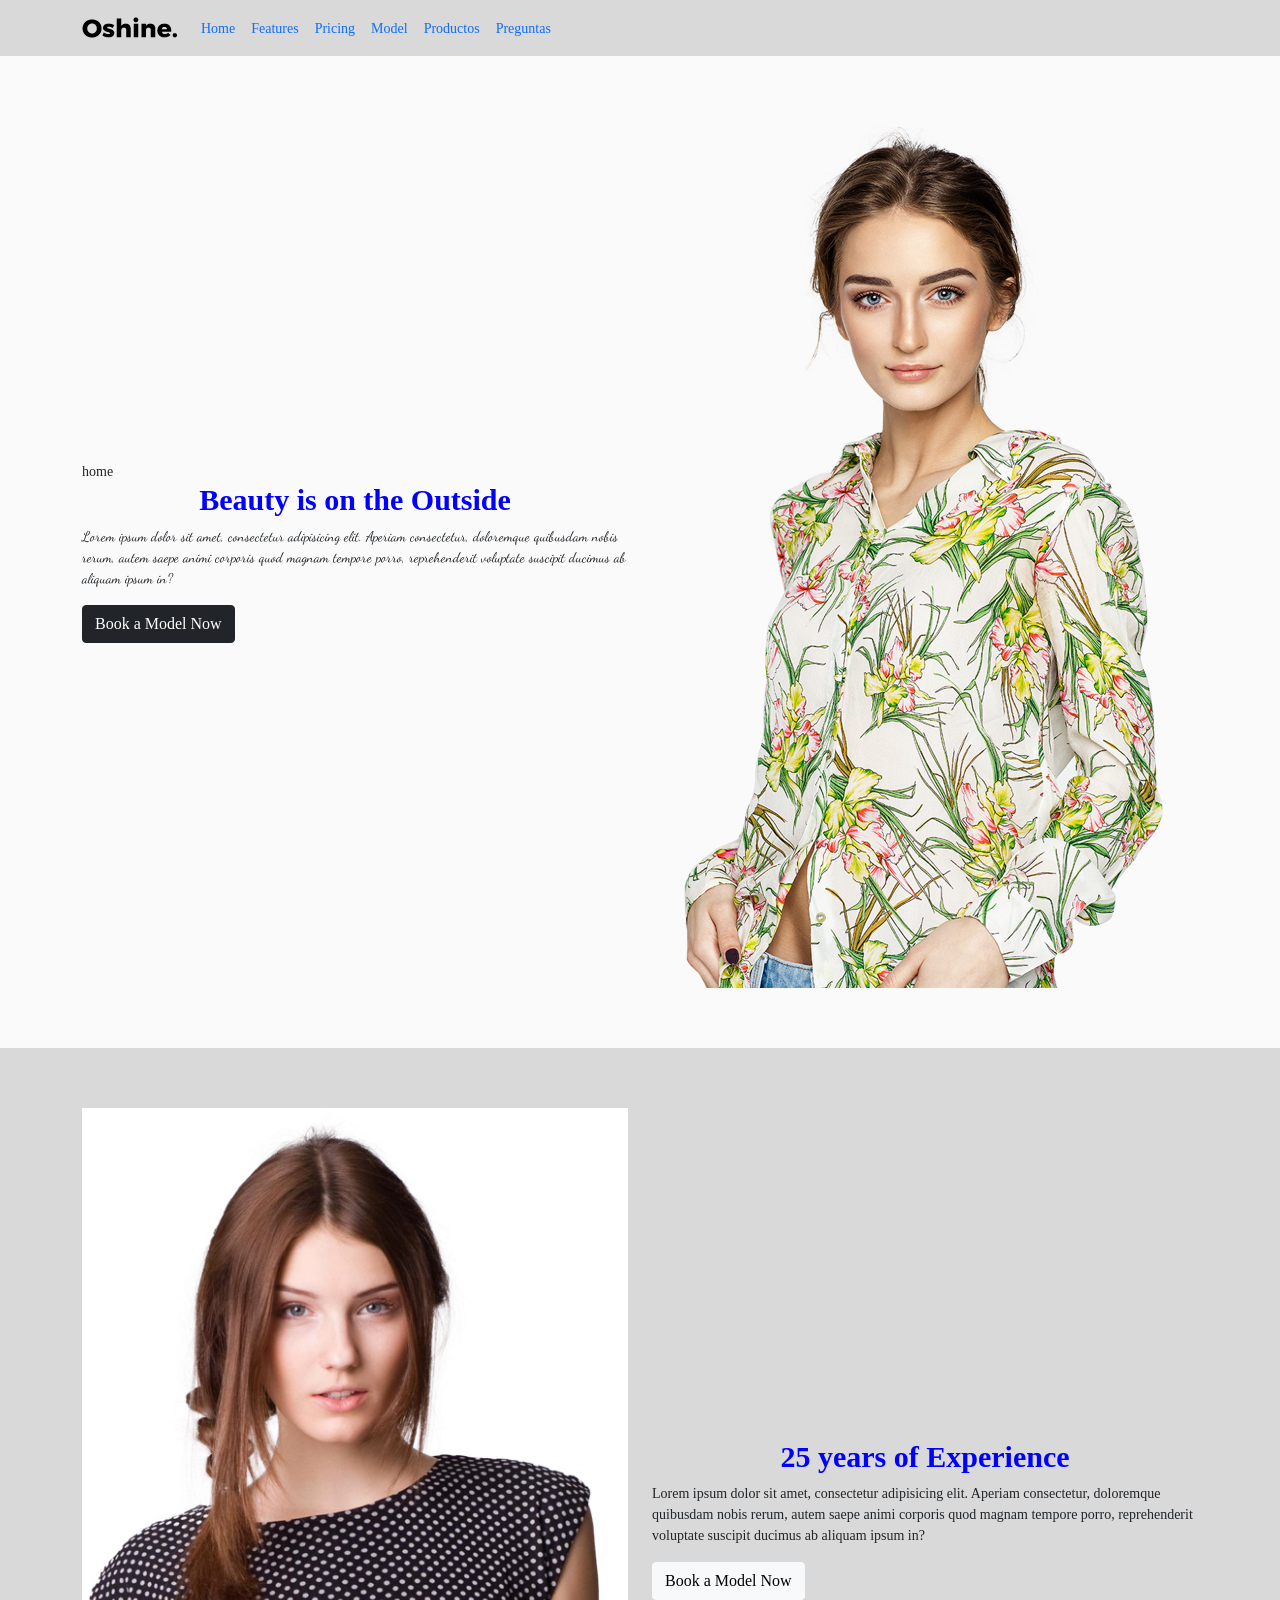
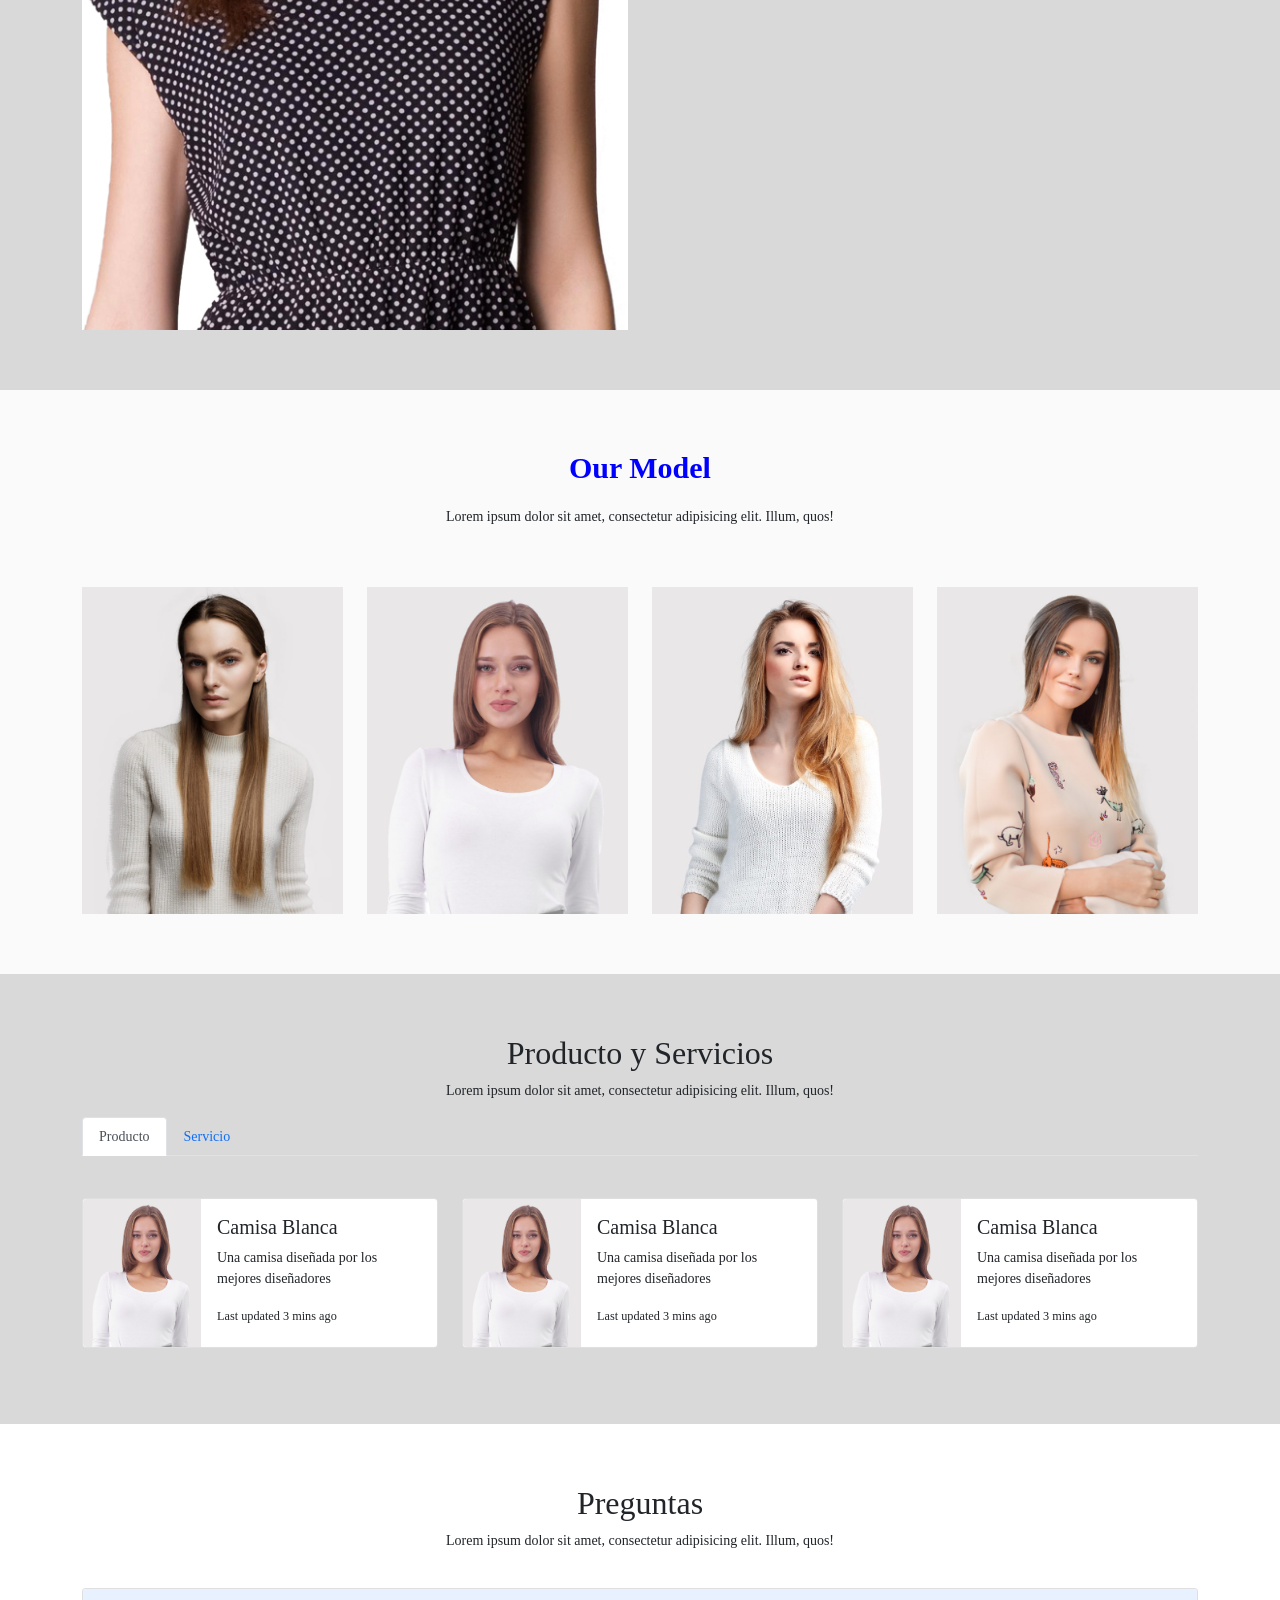
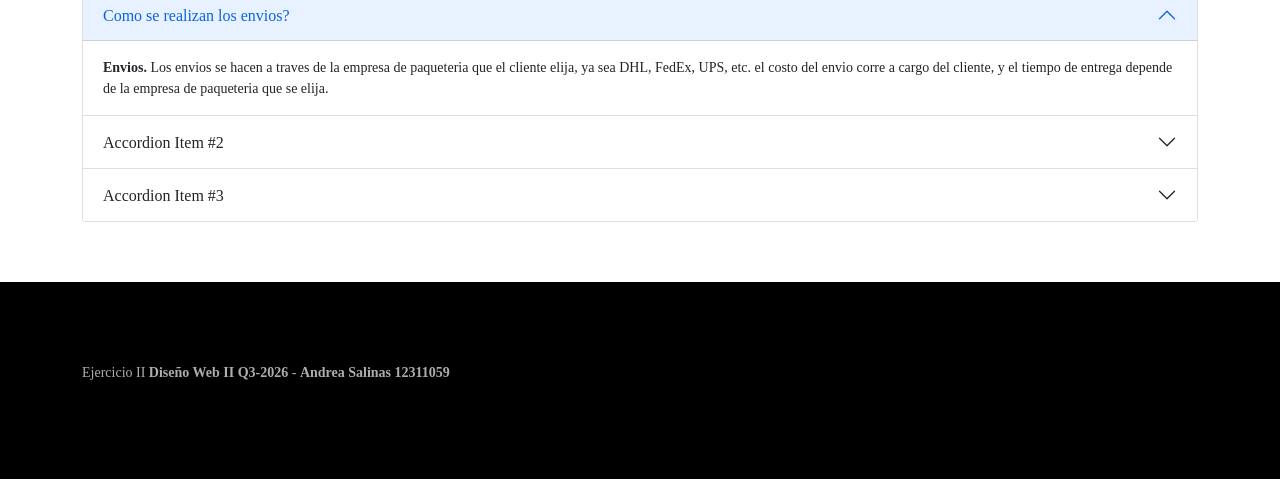
<file: index.html>
<!doctype html>
<html>

<head>
	<meta charset="utf-8">
	<meta name="viewport" content="width=device-width, initial-scale=1.0">
	<title>Ejercicio II - Diseño Web II</title>
	<link href="css/bootstrap.min.css" rel="stylesheet">
	<link href="css/style.css" rel="stylesheet">
	<link rel="preconnect" href="https://fonts.googleapis.com">
	<link rel="preconnect" href="https://fonts.gstatic.com" crossorigin>
	<link
		href="https://fonts.googleapis.com/css2?family=Asimovian&family=Dancing+Script:wght@400..700&family=Germania+One&display=swap"
		rel="stylesheet">
	<link href="https://fonts.googleapis.com/css2?family=Material+Icons">



	<!-- Google tag (gtag.js) -->
	<script async src="https://www.googletagmanager.com/gtag/js?id=G-QC12YY8GMV"></script>
	<script>
		window.dataLayer = window.dataLayer || [];
		function gtag() { dataLayer.push(arguments); }
		gtag('js', new Date());

		gtag('config', 'G-QC12YY8GMV');
	</script>
	<style>
		@media (width <=600px) {
			.titulo {
				color: blueviolet;
				font-size: 20px
			}
		}

		@media (width >=601px) {
			.titulo {
				color: blue;
				font-size: 30px
			}
		}

		@keyframes rotar {
			0% {
				transform: rotate(0deg);
			}

			100% {
				transform: rotate(360deg);
			}
		}

		.titulo {
			animation: rotar 5s linear infinite;
		}

		@keyframes cambiocolor {
			0% {
				color: black;
			}

			25% {
				color: crimson;
			}

			50% {
				color: chartreuse;
			}

			75% {
				color: blue;
			}

			100% {
				color: azure;
			}
		}

		#hero_text {
			animation: cambiocolor 10s linear infinite;
		}

		.dancing-scrip {
			font-family: "Dancing Script", cursive;
			font-optical-sizing: auto;

			font-style: normal;
		}
	</style>
</head>

<body>
	<header>
		<nav class="navbar navbar-expand-lg" style="background-color: #d9d9d9;">
			<div class="container">
				<a class="navbar-brand" href="#">
					<img src="img/oshine-new-logo-1.png" alt="Logo" class="d-inline-block align-text-top">
				</a>
				<button class="navbar-toggler" type="button" data-bs-toggle="collapse" data-bs-target="#navbarNav"
					aria-controls="navbarNav" aria-expanded="false" aria-label="Toggle navigation">
					<span class="navbar-toggler-icon"></span>
				</button>
				<div class="collapse navbar-collapse" id="navbarNav">
					<ul class="navbar-nav">
						<li class="nav-item">
							<a class="nav-link active" aria-current="page" href="#">Home</a>
						</li>
						<li class="nav-item">
							<a class="nav-link" href="#">Features</a>
						</li>
						<li class="nav-item">
							<a class="nav-link" href="#">Pricing</a>
						</li>
						<li class="nav-item">
							<a class="nav-link" href="#models">Model</a>
						</li>
						<li class="nav-item">
							<a class="nav-link" href="#productos">Productos</a>
						</li>
						</li>
						<li class="nav-item">
							<a class="nav-link" href="#preguntas">Preguntas</a>
						</li>


					</ul>
				</div>
			</div>
		</nav>
	</header>

	<main>


		<section id="hero" class="section">
			<div class="container">

				<div class="row d-flex align-items-center">
					<article class="col-md-6 col-sm-6 col-12 ">
						<span class="material-icons">home</span>
						<h2 class="titulo">Beauty is on the Outside</h2>
						<p id="hero_text" class="dancing-scrip">Lorem ipsum dolor sit amet, consectetur adipisicing
							elit. Aperiam consectetur,
							doloremque
							quibusdam nobis rerum, autem saepe animi corporis quod magnam tempore porro, reprehenderit
							voluptate suscipit ducimus ab aliquam ipsum in?</p>
						<a href="#" class="btn btn-dark">Book a Model Now</a>
					</article>

					<article class="col-md-6 col-sm-6 col-12">
						<img src="img/Img-1.jpg" alt="imagen" class="img-fluid">
					</article>
				</div>

			</div>
		</section>


		<section id="experience" class="section" style="background-color: #d9d9d9;">
			<div class="container">

				<div class="row d-flex align-items-center">

					<article class="col-md-6 col-sm-6 col-12">
						<img src="img/Img-2.jpg" alt="imagen" class="img-fluid">
					</article>

					<article class="col-md-6 col-sm-6 col-12">
						<h2 class="titulo">25 years of Experience</h2>
						<p>Lorem ipsum dolor sit amet, consectetur adipisicing elit. Aperiam consectetur, doloremque
							quibusdam nobis rerum, autem saepe animi corporis quod magnam tempore porro, reprehenderit
							voluptate suscipit ducimus ab aliquam ipsum in?</p>
						<a href="#" class="btn btn-light">Book a Model Now</a>
					</article>

				</div>

			</div>
		</section>


		<section id="models" class="section">
			<div class="container">

				<h2 class="titulo">Our Model</h2>
				<p>Lorem ipsum dolor sit amet, consectetur adipisicing elit. Illum, quos!</p>

				<div class="row">
					<article class="col-md-3 col-sm-6 col-12">
						<img src="img/model-1.jpg" alt="model" class="img-fluid">
					</article>

					<article class="col-md-3 col-sm-6 col-12">
						<img src="img/model-2.jpg" alt="model" class="img-fluid">
					</article>

					<article class="col-md-3 col-sm-6 col-12">
						<img src="img/model-3.jpg" alt="model" class="img-fluid">
					</article>

					<article class="col-md-3 col-sm-6 col-12">
						<img src="img/model-4.jpg" alt="model" class="img-fluid">
					</article>
				</div>

			</div>
		</section>

		<section id="productos" style="background-color: #d9d9d9;">

			<div class="container">
				<div class="centrado">
					<h2 class="">Producto y Servicios</h2>
					<p class="">Lorem ipsum dolor sit amet, consectetur adipisicing elit. Illum, quos!</p>
				</div>
				<ul class="nav nav-tabs" id="myTab" role="tablist">
					<li class="nav-item" role="presentation">
						<button class="nav-link active" id="home-tab" data-bs-toggle="tab"
							data-bs-target="#home-tab-pane" type="button" role="tab" aria-controls="home-tab-pane"
							aria-selected="true">Producto</button>
					</li>
					<li class="nav-item" role="presentation">
						<button class="nav-link" id="profile-tab" data-bs-toggle="tab"
							data-bs-target="#profile-tab-pane" type="button" role="tab" aria-controls="profile-tab-pane"
							aria-selected="false">Servicio</button>
					</li>

				</ul>
				<div class="tab-content" id="myTabContent">
					<div class="tab-pane fade show active" id="home-tab-pane" role="tabpanel" aria-labelledby="home-tab"
						tabindex="0">

						<div class="row">
							<div class="col-4">
								<br />
								<br />
								<div class="card mb-3" style="max-width: 540px;">
									<div class="row g-0">
										<div class="col-md-4">
											<img src="img/model-2.jpg" class="img-fluid rounded-start" alt="...">
										</div>
										<div class="col-md-8">
											<div class="card-body">
												<h5 class="card-title">Camisa Blanca</h5>
												<p class="card-text">Una camisa diseñada por los mejores diseñadores</p>
												<p class="card-text"><small class="text-body-secondary">Last updated 3
														mins ago</small></p>
											</div>
										</div>
									</div>
								</div>
							</div>
							<div class="col-4">
								<br />
								<br />
								<div class="card mb-3" style="max-width: 540px;">
									<div class="row g-0">
										<div class="col-md-4">
											<img src="img/model-2.jpg" class="img-fluid rounded-start" alt="...">
										</div>
										<div class="col-md-8">
											<div class="card-body">
												<h5 class="card-title">Camisa Blanca</h5>
												<p class="card-text">Una camisa diseñada por los mejores diseñadores</p>
												<p class="card-text"><small class="text-body-secondary">Last updated 3
														mins ago</small></p>
											</div>
										</div>
									</div>
								</div>
							</div>
							<div class="col-4">
								<br />
								<br />
								<div class="card mb-3" style="max-width: 540px;">
									<div class="row g-0">
										<div class="col-md-4">
											<img src="img/model-2.jpg" class="img-fluid rounded-start" alt="...">
										</div>
										<div class="col-md-8">
											<div class="card-body">
												<h5 class="card-title">Camisa Blanca</h5>
												<p class="card-text">Una camisa diseñada por los mejores diseñadores</p>
												<p class="card-text"><small class="text-body-secondary">Last updated 3
														mins ago</small></p>
											</div>
										</div>
									</div>
								</div>
							</div>
						</div>

					</div>
					<div class="tab-pane fade" id="profile-tab-pane" role="tabpanel" aria-labelledby="profile-tab"
						tabindex="0">
						Aqui van los servicios que ofrece la empresa

					</div>

				</div>

			</div>

		</section>
		<section>
			<div class="container">
				<div class="centrado">
					<h2 class="">Preguntas</h2>
					<p class="">Lorem ipsum dolor sit amet, consectetur adipisicing elit. Illum, quos!</p>
				</div>
				<br />
				<div class="accordion" id="accordionPanelsStayOpenExample">
					<div class="accordion-item">
						<h2 class="accordion-header">
							<button class="accordion-button" type="button" data-bs-toggle="collapse"
								data-bs-target="#panelsStayOpen-collapseOne" aria-expanded="true"
								aria-controls="panelsStayOpen-collapseOne">
								Como se realizan los envios?
							</button>
						</h2>
						<div id="preguntas" class="accordion-collapse collapse show">
							<div class="accordion-body">
								<strong>Envios.</strong>
								Los envios se hacen a traves de la empresa de paqueteria que el cliente elija, ya sea
								DHL, FedEx, UPS, etc.
								el costo del envio corre a cargo del cliente, y el tiempo de entrega depende de la
								empresa de paqueteria que se elija.
							</div>
						</div>
					</div>
					<div class="accordion-item">
						<h2 class="accordion-header">
							<button class="accordion-button collapsed" type="button" data-bs-toggle="collapse"
								data-bs-target="#panelsStayOpen-collapseTwo" aria-expanded="false"
								aria-controls="panelsStayOpen-collapseTwo">
								Accordion Item #2
							</button>
						</h2>
						<div id="panelsStayOpen-collapseTwo" class="accordion-collapse collapse">
							<div class="accordion-body">
								<strong>This is the second item’s accordion body.</strong> It is hidden by default,
								until the collapse plugin adds the appropriate classes that we use to style each
								element. These classes control the overall appearance, as well as the showing and hiding
								via CSS transitions. You can modify any of this with custom CSS or overriding our
								default variables. It’s also worth noting that just about any HTML can go within the
								<code>.accordion-body</code>, though the transition does limit overflow.
							</div>
						</div>
					</div>
					<div class="accordion-item">
						<h2 class="accordion-header">
							<button class="accordion-button collapsed" type="button" data-bs-toggle="collapse"
								data-bs-target="#panelsStayOpen-collapseThree" aria-expanded="false"
								aria-controls="panelsStayOpen-collapseThree">
								Accordion Item #3
							</button>
						</h2>
						<div id="panelsStayOpen-collapseThree" class="accordion-collapse collapse">
							<div class="accordion-body">
								<strong>This is the third item’s accordion body.</strong> It is hidden by default, until
								the collapse plugin adds the appropriate classes that we use to style each element.
								These classes control the overall appearance, as well as the showing and hiding via CSS
								transitions. You can modify any of this with custom CSS or overriding our default
								variables. It’s also worth noting that just about any HTML can go within the
								<code>.accordion-body</code>, though the transition does limit overflow.
							</div>
						</div>
					</div>
				</div>

			</div>
		</section>



	</main>

	<footer>
		<div class="container">
			<p>Ejercicio II <b>Diseño Web II Q3-2026</b> - <b>Andrea Salinas 12311059</b></p>
		</div>
	</footer>






	<script src="https://cdn.jsdelivr.net/npm/bootstrap@5.3.8/dist/js/bootstrap.bundle.min.js"
		integrity="sha384-FKyoEForCGlyvwx9Hj09JcYn3nv7wiPVlz7YYwJrWVcXK/BmnVDxM+D2scQbITxI"
		crossorigin="anonymous"></script>

</body>

</html>
</file>
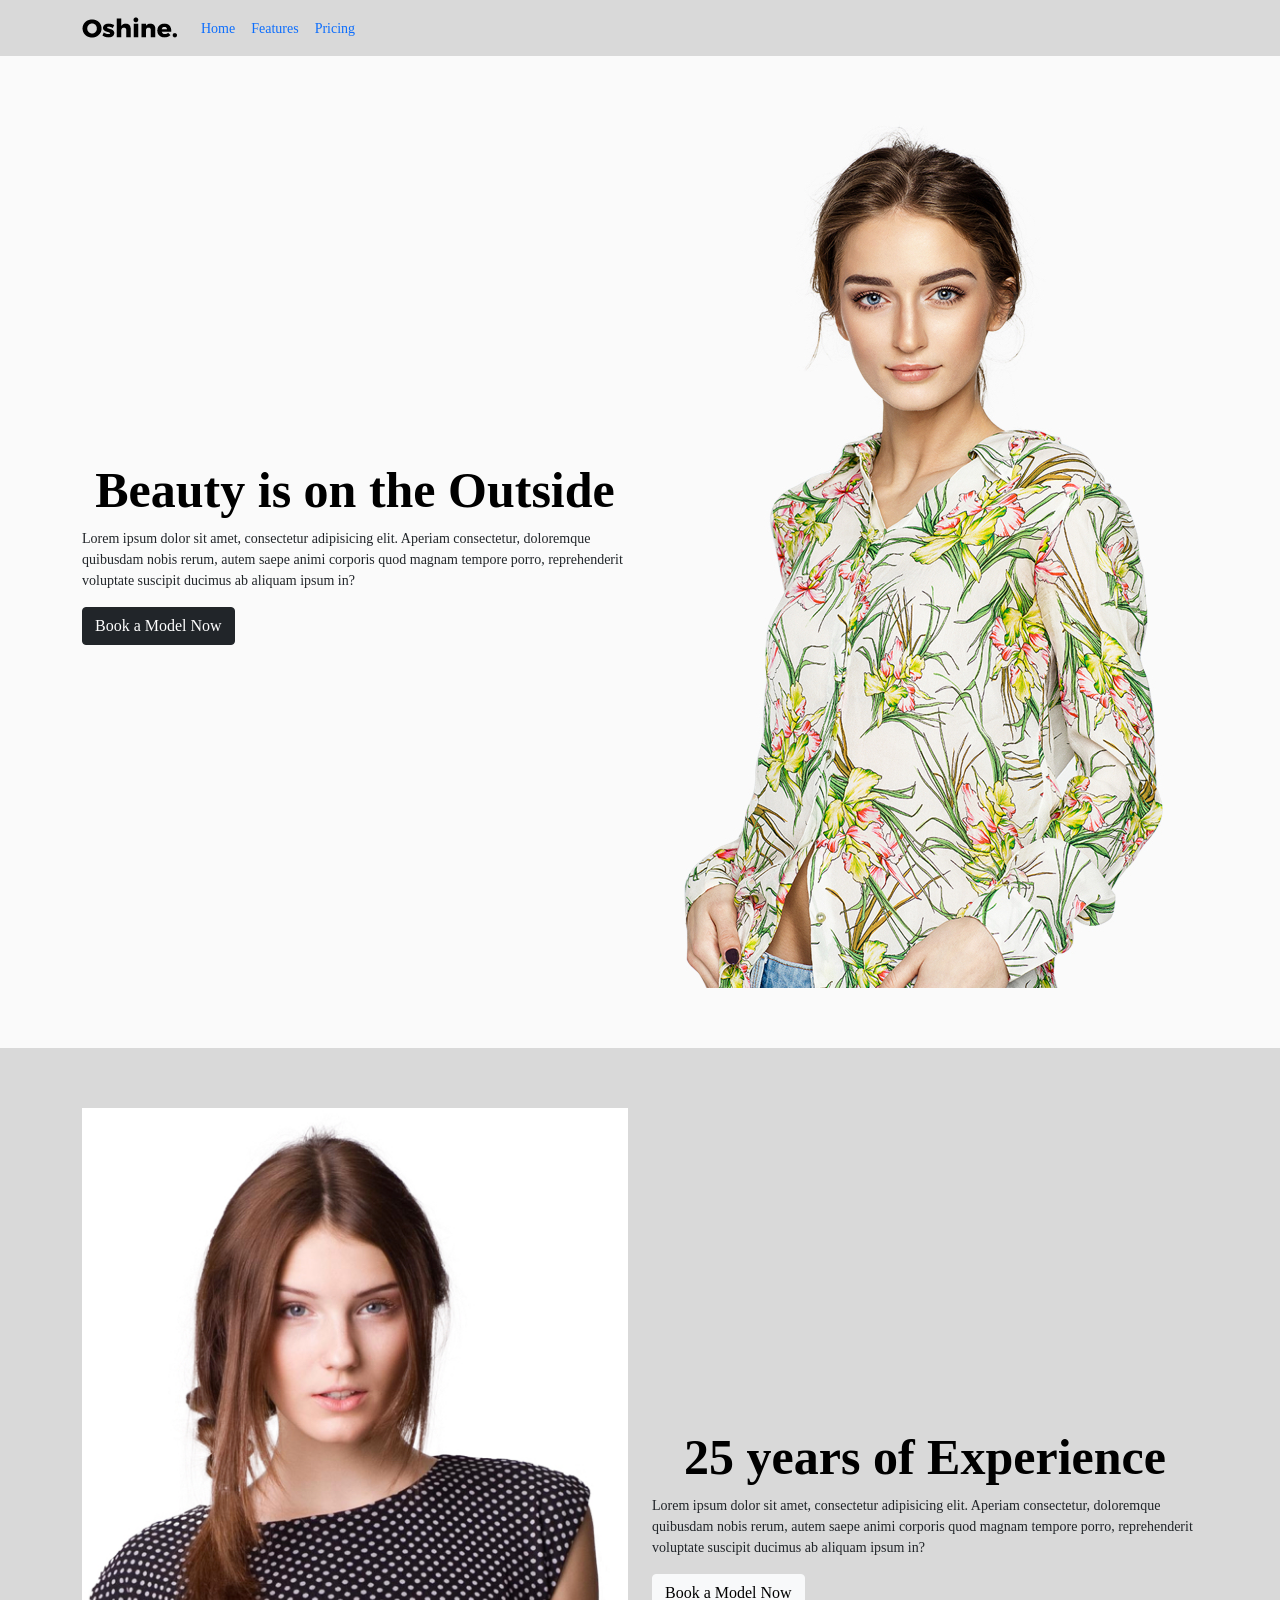
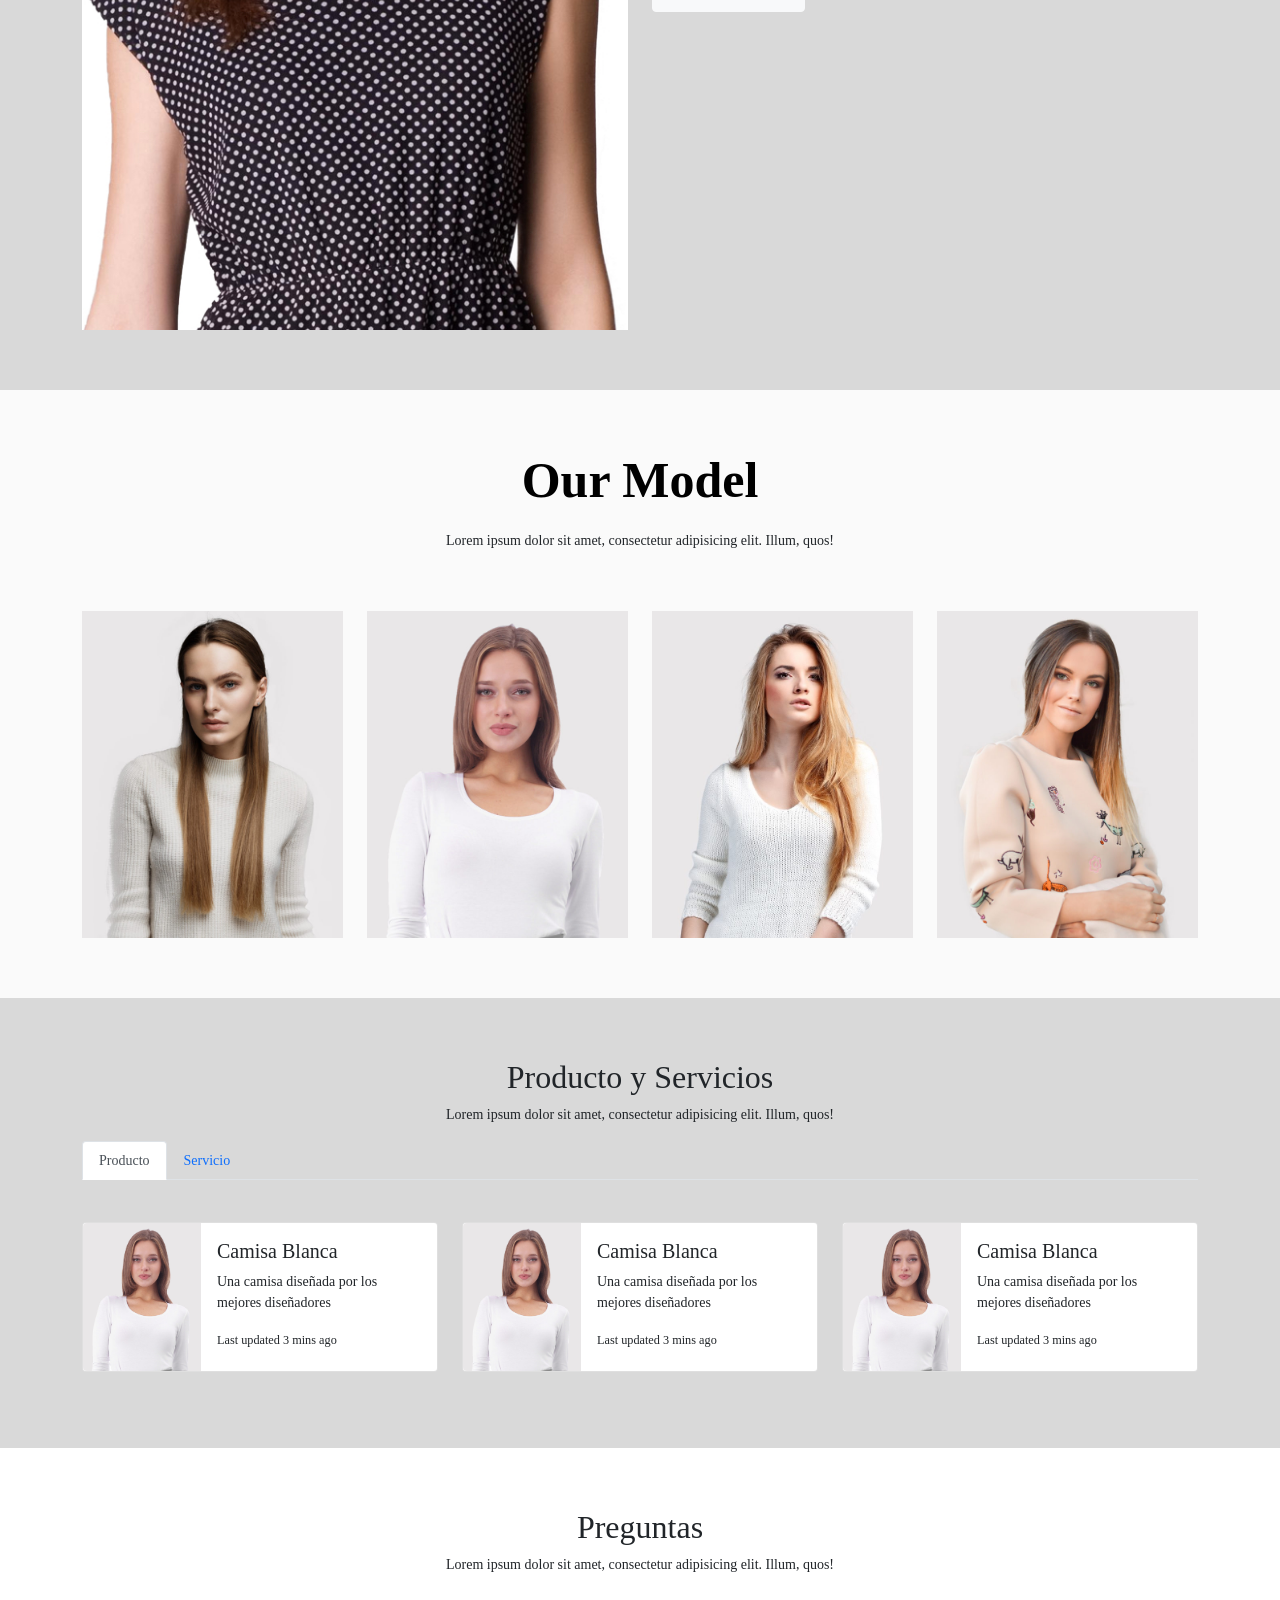
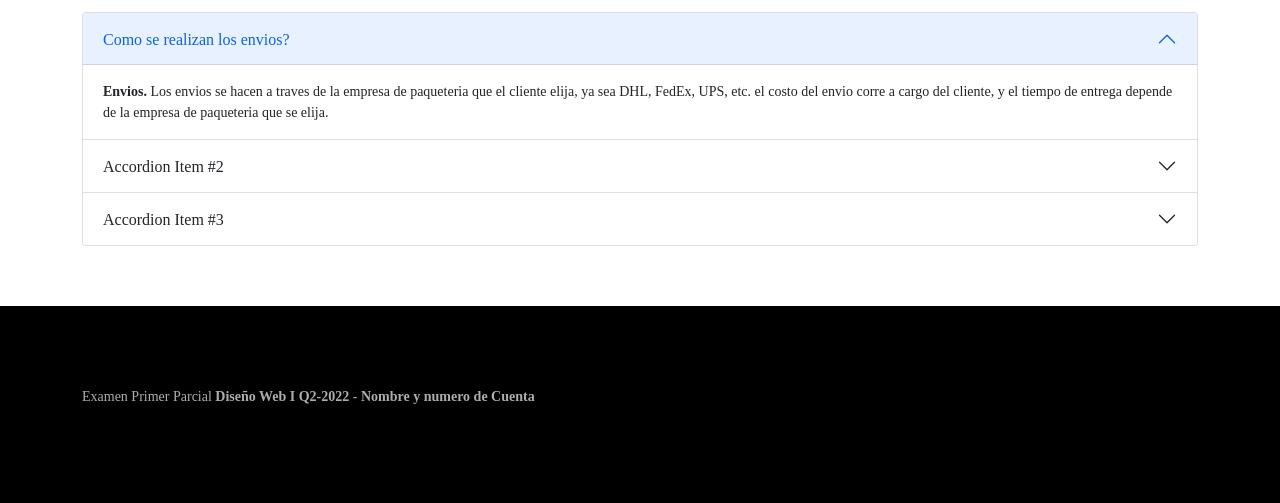
<file: Examen I/ejercicio2/index.html>
<!doctype html>
<html>

<head>
	<meta charset="utf-8">
	<meta name="viewport" content="width=device-width, initial-scale=1.0">
	<title>Examen Primer Parcial - Diseño Web I</title>
	<link href="css/bootstrap.min.css" rel="stylesheet">
	<link href="css/style.css" rel="stylesheet">
</head>

<body>
	<header>
		<nav class="navbar navbar-expand-lg" style="background-color: #d9d9d9;">
			<div class="container">
				<a class="navbar-brand" href="#">
					<img src="img/oshine-new-logo-1.png" alt="Logo" class="d-inline-block align-text-top">
				</a>
				<button class="navbar-toggler" type="button" data-bs-toggle="collapse" data-bs-target="#navbarNav"
					aria-controls="navbarNav" aria-expanded="false" aria-label="Toggle navigation">
					<span class="navbar-toggler-icon"></span>
				</button>
				<div class="collapse navbar-collapse" id="navbarNav">
					<ul class="navbar-nav">
						<li class="nav-item">
							<a class="nav-link active" aria-current="page" href="#">Home</a>
						</li>
						<li class="nav-item">
							<a class="nav-link" href="#">Features</a>
						</li>
						<li class="nav-item">
							<a class="nav-link" href="#">Pricing</a>
						</li>

					</ul>
				</div>
			</div>
		</nav>
	</header>

	<main>


		<section id="hero" class="section">
			<div class="container">

				<div class="row d-flex align-items-center">
					<article class="col-md-6 col-sm-6 col-12 ">
						<h2 class="titulo">Beauty is on the Outside</h2>
						<p>Lorem ipsum dolor sit amet, consectetur adipisicing elit. Aperiam consectetur, doloremque
							quibusdam nobis rerum, autem saepe animi corporis quod magnam tempore porro, reprehenderit
							voluptate suscipit ducimus ab aliquam ipsum in?</p>
						<a href="#" class="btn btn-dark">Book a Model Now</a>
					</article>

					<article class="col-md-6 col-sm-6 col-12">
						<img src="img/Img-1.jpg" alt="imagen" class="img-fluid">
					</article>
				</div>

			</div>
		</section>


		<section id="experience" class="section" style="background-color: #d9d9d9;">
			<div class="container">

				<div class="row d-flex align-items-center">

					<article class="col-md-6 col-sm-6 col-12">
						<img src="img/Img-2.jpg" alt="imagen" class="img-fluid">
					</article>

					<article class="col-md-6 col-sm-6 col-12">
						<h2 class="titulo">25 years of Experience</h2>
						<p>Lorem ipsum dolor sit amet, consectetur adipisicing elit. Aperiam consectetur, doloremque
							quibusdam nobis rerum, autem saepe animi corporis quod magnam tempore porro, reprehenderit
							voluptate suscipit ducimus ab aliquam ipsum in?</p>
						<a href="#" class="btn btn-light">Book a Model Now</a>
					</article>

				</div>

			</div>
		</section>


		<section id="models" class="section">
			<div class="container">

				<h2 class="titulo">Our Model</h2>
				<p>Lorem ipsum dolor sit amet, consectetur adipisicing elit. Illum, quos!</p>

				<div class="row">
					<article class="col-md-3 col-sm-6 col-12">
						<img src="img/model-1.jpg" alt="model" class="img-fluid">
					</article>

					<article class="col-md-3 col-sm-6 col-12">
						<img src="img/model-2.jpg" alt="model" class="img-fluid">
					</article>

					<article class="col-md-3 col-sm-6 col-12">
						<img src="img/model-3.jpg" alt="model" class="img-fluid">
					</article>

					<article class="col-md-3 col-sm-6 col-12">
						<img src="img/model-4.jpg" alt="model" class="img-fluid">
					</article>
				</div>

			</div>
		</section>

		<section style="background-color: #d9d9d9;">

			<div class="container">
				<div class="centrado">
					<h2 class="">Producto y Servicios</h2>
					<p class="">Lorem ipsum dolor sit amet, consectetur adipisicing elit. Illum, quos!</p>
				</div>
				<ul class="nav nav-tabs" id="myTab" role="tablist">
					<li class="nav-item" role="presentation">
						<button class="nav-link active" id="home-tab" data-bs-toggle="tab"
							data-bs-target="#home-tab-pane" type="button" role="tab" aria-controls="home-tab-pane"
							aria-selected="true">Producto</button>
					</li>
					<li class="nav-item" role="presentation">
						<button class="nav-link" id="profile-tab" data-bs-toggle="tab"
							data-bs-target="#profile-tab-pane" type="button" role="tab" aria-controls="profile-tab-pane"
							aria-selected="false">Servicio</button>
					</li>

				</ul>
				<div class="tab-content" id="myTabContent">
					<div class="tab-pane fade show active" id="home-tab-pane" role="tabpanel" aria-labelledby="home-tab"
						tabindex="0">

						<div class="row">
							<div class="col-4">
								<br />
								<br />
								<div class="card mb-3" style="max-width: 540px;">
									<div class="row g-0">
										<div class="col-md-4">
											<img src="img/model-2.jpg" class="img-fluid rounded-start" alt="...">
										</div>
										<div class="col-md-8">
											<div class="card-body">
												<h5 class="card-title">Camisa Blanca</h5>
												<p class="card-text">Una camisa diseñada por los mejores diseñadores</p>
												<p class="card-text"><small class="text-body-secondary">Last updated 3
														mins ago</small></p>
											</div>
										</div>
									</div>
								</div>
							</div>
							<div class="col-4">
								<br />
								<br />
								<div class="card mb-3" style="max-width: 540px;">
									<div class="row g-0">
										<div class="col-md-4">
											<img src="img/model-2.jpg" class="img-fluid rounded-start" alt="...">
										</div>
										<div class="col-md-8">
											<div class="card-body">
												<h5 class="card-title">Camisa Blanca</h5>
												<p class="card-text">Una camisa diseñada por los mejores diseñadores</p>
												<p class="card-text"><small class="text-body-secondary">Last updated 3
														mins ago</small></p>
											</div>
										</div>
									</div>
								</div>
							</div>
							<div class="col-4">
								<br />
								<br />
								<div class="card mb-3" style="max-width: 540px;">
									<div class="row g-0">
										<div class="col-md-4">
											<img src="img/model-2.jpg" class="img-fluid rounded-start" alt="...">
										</div>
										<div class="col-md-8">
											<div class="card-body">
												<h5 class="card-title">Camisa Blanca</h5>
												<p class="card-text">Una camisa diseñada por los mejores diseñadores</p>
												<p class="card-text"><small class="text-body-secondary">Last updated 3
														mins ago</small></p>
											</div>
										</div>
									</div>
								</div>
							</div>
						</div>

					</div>
					<div class="tab-pane fade" id="profile-tab-pane" role="tabpanel" aria-labelledby="profile-tab"
						tabindex="0">
						Aqui van los servicios que ofrece la empresa

					</div>

				</div>

			</div>

		</section>
		<section>
			<div class="container">
				<div class="centrado">
					<h2 class="">Preguntas</h2>
					<p class="">Lorem ipsum dolor sit amet, consectetur adipisicing elit. Illum, quos!</p>
				</div>
				<br />
				<div class="accordion" id="accordionPanelsStayOpenExample">
					<div class="accordion-item">
						<h2 class="accordion-header">
							<button class="accordion-button" type="button" data-bs-toggle="collapse"
								data-bs-target="#panelsStayOpen-collapseOne" aria-expanded="true"
								aria-controls="panelsStayOpen-collapseOne">
								Como se realizan los envios? 
							</button>
						</h2>
						<div id="panelsStayOpen-collapseOne" class="accordion-collapse collapse show">
							<div class="accordion-body">
								<strong>Envios.</strong> 
								Los envios se hacen a traves de la empresa de paqueteria que el cliente elija, ya sea DHL, FedEx, UPS, etc.
								el costo del envio corre a cargo del cliente, y el tiempo de entrega depende de la empresa de paqueteria que se elija.
							</div>
						</div>
					</div>
					<div class="accordion-item">
						<h2 class="accordion-header">
							<button class="accordion-button collapsed" type="button" data-bs-toggle="collapse"
								data-bs-target="#panelsStayOpen-collapseTwo" aria-expanded="false"
								aria-controls="panelsStayOpen-collapseTwo">
								Accordion Item #2
							</button>
						</h2>
						<div id="panelsStayOpen-collapseTwo" class="accordion-collapse collapse">
							<div class="accordion-body">
								<strong>This is the second item’s accordion body.</strong> It is hidden by default,
								until the collapse plugin adds the appropriate classes that we use to style each
								element. These classes control the overall appearance, as well as the showing and hiding
								via CSS transitions. You can modify any of this with custom CSS or overriding our
								default variables. It’s also worth noting that just about any HTML can go within the
								<code>.accordion-body</code>, though the transition does limit overflow.
							</div>
						</div>
					</div>
					<div class="accordion-item">
						<h2 class="accordion-header">
							<button class="accordion-button collapsed" type="button" data-bs-toggle="collapse"
								data-bs-target="#panelsStayOpen-collapseThree" aria-expanded="false"
								aria-controls="panelsStayOpen-collapseThree">
								Accordion Item #3
							</button>
						</h2>
						<div id="panelsStayOpen-collapseThree" class="accordion-collapse collapse">
							<div class="accordion-body">
								<strong>This is the third item’s accordion body.</strong> It is hidden by default, until
								the collapse plugin adds the appropriate classes that we use to style each element.
								These classes control the overall appearance, as well as the showing and hiding via CSS
								transitions. You can modify any of this with custom CSS or overriding our default
								variables. It’s also worth noting that just about any HTML can go within the
								<code>.accordion-body</code>, though the transition does limit overflow.
							</div>
						</div>
					</div>
				</div>

			</div>
		</section>



	</main>

	<footer>
		<div class="container">
			<p>Examen Primer Parcial <b>Diseño Web I Q2-2022</b> - <b>Nombre y numero de Cuenta</b></p>
		</div>
	</footer>






	<script src="https://cdn.jsdelivr.net/npm/bootstrap@5.3.8/dist/js/bootstrap.bundle.min.js"
		integrity="sha384-FKyoEForCGlyvwx9Hj09JcYn3nv7wiPVlz7YYwJrWVcXK/BmnVDxM+D2scQbITxI"
		crossorigin="anonymous"></script>

</body>

</html>
</file>
<file: css/style.css>
body{
	font-family: Segoe UI;
	font-size: 14px;
	
}


section{
	padding: 60px 0;
}
.titulo{
	font-size: 50px;
	color: #000000;
	font-weight: 600;
	text-align: center;
}


#hero,
#models{
	background-color: #fafafa;
}

#models{
	background-color: #fafafa;
	text-align: center;
}

#models h2{
	margin-bottom: 20px;
}
#models p{
	margin-bottom: 60px;
}

.centrado{
	text-align: center;
}

footer{
	background-color: #000;
	color: #adadad;
	padding: 80px 0;
}
</file>
<file: Examen I/ejercicio2/css/style.css>
body{
	font-family: Segoe UI;
	font-size: 14px;
	
}


section{
	padding: 60px 0;
}
.titulo{
	font-size: 50px;
	color: #000000;
	font-weight: 600;
	text-align: center;
}


#hero,
#models{
	background-color: #fafafa;
}

#models{
	background-color: #fafafa;
	text-align: center;
}

#models h2{
	margin-bottom: 20px;
}
#models p{
	margin-bottom: 60px;
}

.centrado{
	text-align: center;
}

footer{
	background-color: #000;
	color: #adadad;
	padding: 80px 0;
}
</file>
